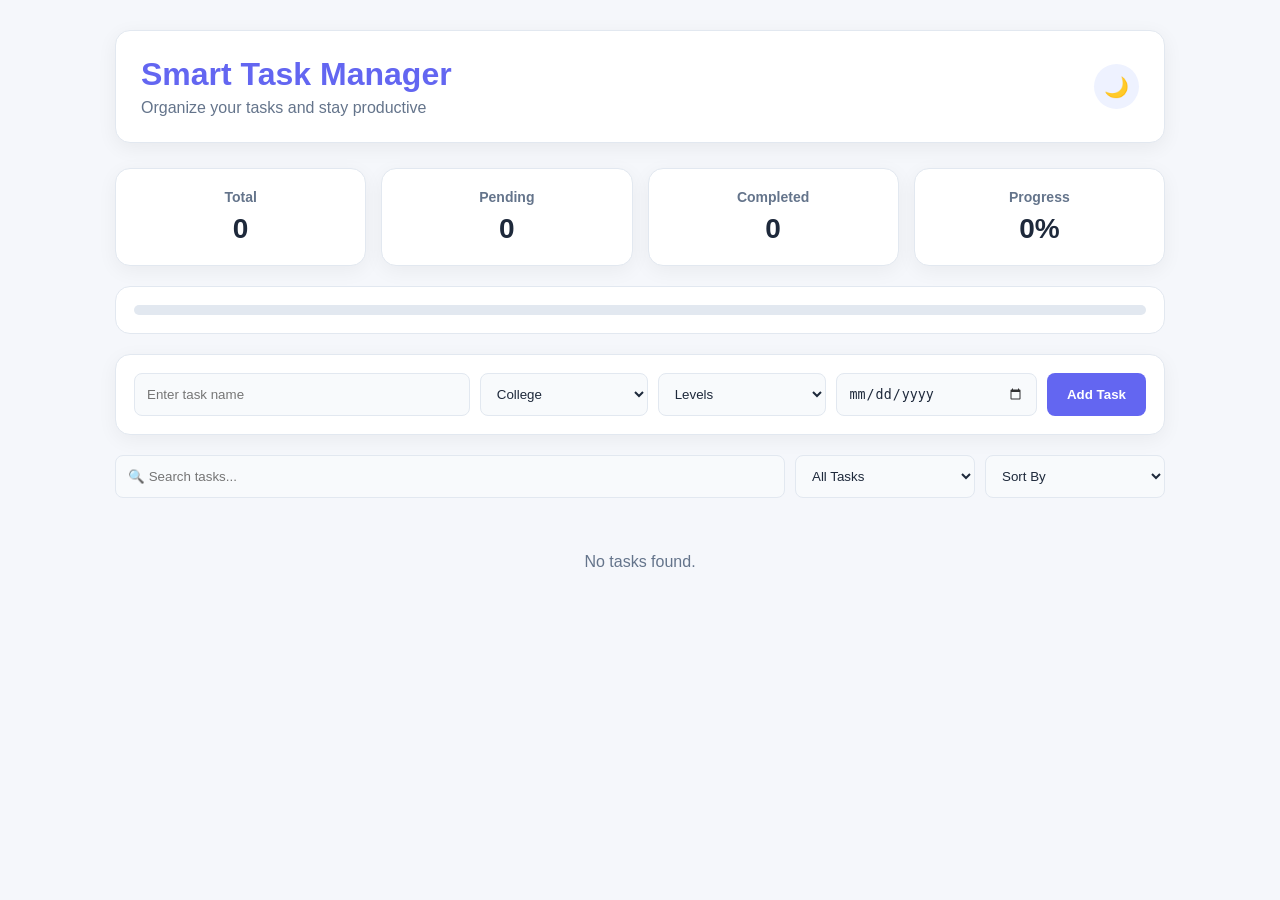
<file: index.html>
<!DOCTYPE html>
<html lang="en">
<head>
    <meta charset="UTF-8">
    <meta name="viewport" content="width=device-width, initial-scale=1.0">
    <title>Smart Task Manager</title>
    <link rel="stylesheet" href="style.css">
</head>

<body>

<div class="container">

    <header>
        <div>
            <h1>Smart Task Manager</h1>
            <p>Organize your tasks and stay productive</p>
        </div>
        <button id="themeBtn">🌙</button>
    </header>

    <section class="dashboard">
        <div class="card">
            <h3>Total</h3>
            <span id="totalTasks">0</span>
        </div>

        <div class="card">
            <h3>Pending</h3>
            <span id="pendingTasks">0</span>
        </div>

        <div class="card">
            <h3>Completed</h3>
            <span id="completedTasks">0</span>
        </div>

        <div class="card">
            <h3>Progress</h3>
            <span id="progress">0%</span>
        </div>
    </section>

    <section class="progress-box">
        <div class="progress-bar">
            <div id="progressFill"></div>
        </div>
    </section>

    <section class="form-box">

        <input type="text" id="taskInput" placeholder="Enter task name">

        <select id="category">
            <option value="College">College</option>
            <option value="Personal">Personal</option>
            <option value="Project">Project</option>
            <option value="Other">Other</option>
        </select>

        <select id="priority">
            <option selected>Levels</option>
            <option value="Low">Low</option>
            <option value="Medium" >Medium</option>
            <option value="High">High</option>
        </select>

        <input type="date" id="dueDate">

        <button id="addBtn">Add Task</button>

    </section>

    <section class="controls">

        <input type="text" id="searchInput" placeholder="🔍 Search tasks...">

        <select id="filter">
            <option value="all">All Tasks</option>
            <option value="pending">Pending</option>
            <option value="completed">Completed</option>
            <option value="high">High Priority</option>
        </select>

        <select id="sort">
            <option value="default">Sort By</option>
            <option value="priority">Priority</option>
            <option value="date">Due Date</option>
            <option value="name">Name</option>
        </select>

    </section>

    <section id="taskList"></section>

    <p id="emptyMessage">No tasks found.</p>

</div>
<script src="script.js"></script>

</body>
</html>
</file>
<file: style.css>
* {
    margin: 0;
    padding: 0;
    box-sizing: border-box;
}

:root {
    --primary: #6366f1;
    --bg: #f5f7fb;
    --card: #ffffff;
    --text: #1e293b;
    --muted: #64748b;
    --border: #e2e8f0;
}

body {
    min-height: 100vh;
    padding: 30px 15px;
    font-family: Arial, sans-serif;
    background: var(--bg);
    color: var(--text);
    transition: 0.3s;
}

.container {
    max-width: 1050px;
    margin: auto;
}

/* HEADER */

header {
    display: flex;
    justify-content: space-between;
    align-items: center;
    padding: 25px;
    margin-bottom: 25px;

    background: var(--card);
    border-radius: 15px;
    border: 1px solid var(--border);

    box-shadow: 0 5px 20px rgba(0, 0, 0, 0.06);
}

header h1 {
    color: var(--primary);
    font-size: 32px;
}

header p {
    color: var(--muted);
    margin-top: 6px;
}

#themeBtn {
    width: 45px;
    height: 45px;

    border: none;
    border-radius: 50%;

    background: #eef2ff;
    color: #4f46e5;

    font-size: 20px;
    cursor: pointer;
}

/* DASHBOARD */

.dashboard {
    display: grid;
    grid-template-columns: repeat(4, 1fr);
    gap: 15px;
    margin-bottom: 20px;
}

.card {
    padding: 20px;
    background: var(--card);

    border: 1px solid var(--border);
    border-radius: 15px;

    text-align: center;

    box-shadow: 0 5px 20px rgba(0, 0, 0, 0.05);
}

.card h3 {
    color: var(--muted);
    font-size: 14px;
}

.card span {
    display: block;
    margin-top: 8px;

    font-size: 28px;
    font-weight: bold;
}

/* PROGRESS */

.progress-box {
    padding: 18px;
    margin-bottom: 20px;

    background: var(--card);
    border-radius: 15px;
    border: 1px solid var(--border);
}

.progress-bar {
    height: 10px;

    background: #e2e8f0;
    border-radius: 10px;
    overflow: hidden;
}

#progressFill {
    height: 100%;
    width: 0%;

    background: var(--primary);
    border-radius: 10px;

    transition: 0.3s;
}

/* ADD TASK FORM */

.form-box {
    display: grid;
    grid-template-columns: 2fr 1fr 1fr 1.2fr auto;
    gap: 10px;

    padding: 18px;
    margin-bottom: 20px;

    background: var(--card);
    border: 1px solid var(--border);
    border-radius: 15px;

    box-shadow: 0 5px 20px rgba(0, 0, 0, 0.05);
}

/* INPUTS */

input,
select {
    width: 100%;
    padding: 12px;

    background: #f8fafc;
    color: var(--text);

    border: 1px solid var(--border);
    border-radius: 8px;

    outline: none;
}

input:focus,
select:focus {
    border-color: var(--primary);
}

/* DATE ICON */

input[type="date"] {
    color-scheme: light;
    cursor: pointer;
}

input[type="date"]::-webkit-calendar-picker-indicator {
    cursor: pointer;
    opacity: 0.8;
}

/* ADD BUTTON */

#addBtn {
    padding: 12px 20px;

    border: none;
    border-radius: 8px;

    background: var(--primary);
    color: white;

    font-weight: bold;
    cursor: pointer;
}

#addBtn:hover {
    background: #4f46e5;
}

/* SEARCH / FILTER */

.controls {
    display: grid;
    grid-template-columns: 1fr 180px 180px;
    gap: 10px;

    margin-bottom: 20px;
}

/* TASK */

.task {
    display: flex;
    align-items: center;
    gap: 15px;

    padding: 17px 20px;
    margin-bottom: 12px;

    background: var(--card);

    border: 1px solid var(--border);
    border-radius: 12px;

    box-shadow: 0 4px 15px rgba(0, 0, 0, 0.04);

    transition: 0.2s;
}

.task:hover {
    transform: translateY(-2px);
}

.task.completed {
    opacity: 0.55;
}

.task.completed .task-name {
    text-decoration: line-through;
}

.task-info {
    flex: 1;
}

.task-name {
    font-size: 16px;
    font-weight: bold;
}

.task-details {
    margin-top: 6px;
    color: var(--muted);
    font-size: 12px;
}

/* CHECKBOX */

.check {
    width: 20px;
    height: 20px;
    cursor: pointer;
    accent-color: var(--primary);
}

/* PRIORITY */

.priority {
    padding: 6px 11px;

    border-radius: 20px;

    font-size: 11px;
    font-weight: bold;
}

.High {
    background: #fee2e2;
    color: #dc2626;
}

.Medium {
    background: #fef3c7;
    color: #d97706;
}

.Low {
    background: #dcfce7;
    color: #16a34a;
}

/* BUTTONS */

.actions {
    display: flex;
    gap: 7px;
}

.actions button {
    border: none;
    padding: 8px 10px;
    border-radius: 7px;
    cursor: pointer;
}

.edit {
    background: #e0e7ff;
    color: #4f46e5;
}

.delete {
    background: #fee2e2;
    color: #dc2626;
}

.edit:hover {
    background: #6366f1;
    color: white;
}

.delete:hover {
    background: #dc2626;
    color: white;
}

/* EMPTY */

#emptyMessage {
    padding: 35px;
    text-align: center;
    color: var(--muted);
}

/* =================================
   SIMPLE DARK MODE
================================= */

body.dark {
    --bg: #121212;
    --card: #1e1e1e;
    --text: #f5f5f5;
    --muted: #a0a0a0;
    --border: #333333;

    background: #121212;
    color: #f5f5f5;
}

/* HEADER */

body.dark header {
    background: #1e1e1e;
    border-color: #333333;
    box-shadow: none;
}

body.dark header h1 {
    color: #818cf8;
}

body.dark header p {
    color: #a0a0a0;
}

/* THEME BUTTON */

body.dark #themeBtn {
    background: #2a2a2a;
    color: #fbbf24;
}

/* CARDS */

body.dark .card,
body.dark .progress-box,
body.dark .form-box,
body.dark .task {
    background: #1e1e1e;
    border-color: #333333;
    box-shadow: none;
}

/* INPUTS */

body.dark input,
body.dark select {
    background: #292929;
    color: #f5f5f5;
    border-color: #444444;
}

body.dark input::placeholder {
    color: #888888;
}

body.dark input:focus,
body.dark select:focus {
    border-color: #818cf8;
}

/* CALENDAR ICON */

body.dark input[type="date"] {
    color-scheme: dark;
}

body.dark input[type="date"]::-webkit-calendar-picker-indicator {
    opacity: 1;
    cursor: pointer;
}

/* PROGRESS */

body.dark .progress-bar {
    background: #333333;
}

body.dark #progressFill {
    background: #6366f1;
}

/* TASK */

body.dark .task:hover {
    border-color: #444444;
}

/* PRIORITY */

body.dark .High {
    background: #3b1d1d;
    color: #ff7b7b;
}

body.dark .Medium {
    background: #3b3018;
    color: #ffc44d;
}

body.dark .Low {
    background: #193522;
    color: #5ee58a;
}

/* BUTTONS */

body.dark .edit {
    background: #282b4a;
    color: #a5b4fc;
}

body.dark .delete {
    background: #3b2020;
    color: #ff8080;
}

body.dark .edit:hover {
    background: #6366f1;
    color: white;
}

body.dark .delete:hover {
    background: #dc2626;
    color: white;
}

/* MOBILE */

@media (max-width: 900px) {

    .dashboard {
        grid-template-columns: repeat(2, 1fr);
    }

    .form-box {
        grid-template-columns: 1fr 1fr;
    }

    #taskInput {
        grid-column: span 2;
    }

    #addBtn {
        padding: 12px;
    }

    .controls {
        grid-template-columns: 1fr 1fr;
    }

    #searchInput {
        grid-column: span 2;
    }
}

@media (max-width: 600px) {

    body {
        padding: 15px 10px;
    }

    header {
        padding: 20px;
    }

    header h1 {
        font-size: 24px;
    }

    .form-box {
        grid-template-columns: 1fr;
    }

    #taskInput {
        grid-column: auto;
    }

    .controls {
        grid-template-columns: 1fr;
    }

    #searchInput {
        grid-column: auto;
    }

    .task {
        flex-wrap: wrap;
    }

    .task-info {
        min-width: 60%;
    }

    .actions {
        margin-left: auto;
    }
}
</file>
<file: Task Manager/style.css>
* {
    margin: 0;
    padding: 0;
    box-sizing: border-box;
}

:root {
    --primary: #6366f1;
    --bg: #f5f7fb;
    --card: #ffffff;
    --text: #1e293b;
    --muted: #64748b;
    --border: #e2e8f0;
}

body {
    min-height: 100vh;
    padding: 30px 15px;
    font-family: Arial, sans-serif;
    background: var(--bg);
    color: var(--text);
    transition: 0.3s;
}

.container {
    max-width: 1050px;
    margin: auto;
}

/* HEADER */

header {
    display: flex;
    justify-content: space-between;
    align-items: center;
    padding: 25px;
    margin-bottom: 25px;

    background: var(--card);
    border-radius: 15px;
    border: 1px solid var(--border);

    box-shadow: 0 5px 20px rgba(0, 0, 0, 0.06);
}

header h1 {
    color: var(--primary);
    font-size: 32px;
}

header p {
    color: var(--muted);
    margin-top: 6px;
}

#themeBtn {
    width: 45px;
    height: 45px;

    border: none;
    border-radius: 50%;

    background: #eef2ff;
    color: #4f46e5;

    font-size: 20px;
    cursor: pointer;
}

/* DASHBOARD */

.dashboard {
    display: grid;
    grid-template-columns: repeat(4, 1fr);
    gap: 15px;
    margin-bottom: 20px;
}

.card {
    padding: 20px;
    background: var(--card);

    border: 1px solid var(--border);
    border-radius: 15px;

    text-align: center;

    box-shadow: 0 5px 20px rgba(0, 0, 0, 0.05);
}

.card h3 {
    color: var(--muted);
    font-size: 14px;
}

.card span {
    display: block;
    margin-top: 8px;

    font-size: 28px;
    font-weight: bold;
}

/* PROGRESS */

.progress-box {
    padding: 18px;
    margin-bottom: 20px;

    background: var(--card);
    border-radius: 15px;
    border: 1px solid var(--border);
}

.progress-bar {
    height: 10px;

    background: #e2e8f0;
    border-radius: 10px;
    overflow: hidden;
}

#progressFill {
    height: 100%;
    width: 0%;

    background: var(--primary);
    border-radius: 10px;

    transition: 0.3s;
}

/* ADD TASK FORM */

.form-box {
    display: grid;
    grid-template-columns: 2fr 1fr 1fr 1.2fr auto;
    gap: 10px;

    padding: 18px;
    margin-bottom: 20px;

    background: var(--card);
    border: 1px solid var(--border);
    border-radius: 15px;

    box-shadow: 0 5px 20px rgba(0, 0, 0, 0.05);
}

/* INPUTS */

input,
select {
    width: 100%;
    padding: 12px;

    background: #f8fafc;
    color: var(--text);

    border: 1px solid var(--border);
    border-radius: 8px;

    outline: none;
}

input:focus,
select:focus {
    border-color: var(--primary);
}

/* DATE ICON */

input[type="date"] {
    color-scheme: light;
    cursor: pointer;
}

input[type="date"]::-webkit-calendar-picker-indicator {
    cursor: pointer;
    opacity: 0.8;
}

/* ADD BUTTON */

#addBtn {
    padding: 12px 20px;

    border: none;
    border-radius: 8px;

    background: var(--primary);
    color: white;

    font-weight: bold;
    cursor: pointer;
}

#addBtn:hover {
    background: #4f46e5;
}

/* SEARCH / FILTER */

.controls {
    display: grid;
    grid-template-columns: 1fr 180px 180px;
    gap: 10px;

    margin-bottom: 20px;
}

/* TASK */

.task {
    display: flex;
    align-items: center;
    gap: 15px;

    padding: 17px 20px;
    margin-bottom: 12px;

    background: var(--card);

    border: 1px solid var(--border);
    border-radius: 12px;

    box-shadow: 0 4px 15px rgba(0, 0, 0, 0.04);

    transition: 0.2s;
}

.task:hover {
    transform: translateY(-2px);
}

.task.completed {
    opacity: 0.55;
}

.task.completed .task-name {
    text-decoration: line-through;
}

.task-info {
    flex: 1;
}

.task-name {
    font-size: 16px;
    font-weight: bold;
}

.task-details {
    margin-top: 6px;
    color: var(--muted);
    font-size: 12px;
}

/* CHECKBOX */

.check {
    width: 20px;
    height: 20px;
    cursor: pointer;
    accent-color: var(--primary);
}

/* PRIORITY */

.priority {
    padding: 6px 11px;

    border-radius: 20px;

    font-size: 11px;
    font-weight: bold;
}

.High {
    background: #fee2e2;
    color: #dc2626;
}

.Medium {
    background: #fef3c7;
    color: #d97706;
}

.Low {
    background: #dcfce7;
    color: #16a34a;
}

/* BUTTONS */

.actions {
    display: flex;
    gap: 7px;
}

.actions button {
    border: none;
    padding: 8px 10px;
    border-radius: 7px;
    cursor: pointer;
}

.edit {
    background: #e0e7ff;
    color: #4f46e5;
}

.delete {
    background: #fee2e2;
    color: #dc2626;
}

.edit:hover {
    background: #6366f1;
    color: white;
}

.delete:hover {
    background: #dc2626;
    color: white;
}

/* EMPTY */

#emptyMessage {
    padding: 35px;
    text-align: center;
    color: var(--muted);
}

/* =================================
   SIMPLE DARK MODE
================================= */

body.dark {
    --bg: #121212;
    --card: #1e1e1e;
    --text: #f5f5f5;
    --muted: #a0a0a0;
    --border: #333333;

    background: #121212;
    color: #f5f5f5;
}

/* HEADER */

body.dark header {
    background: #1e1e1e;
    border-color: #333333;
    box-shadow: none;
}

body.dark header h1 {
    color: #818cf8;
}

body.dark header p {
    color: #a0a0a0;
}

/* THEME BUTTON */

body.dark #themeBtn {
    background: #2a2a2a;
    color: #fbbf24;
}

/* CARDS */

body.dark .card,
body.dark .progress-box,
body.dark .form-box,
body.dark .task {
    background: #1e1e1e;
    border-color: #333333;
    box-shadow: none;
}

/* INPUTS */

body.dark input,
body.dark select {
    background: #292929;
    color: #f5f5f5;
    border-color: #444444;
}

body.dark input::placeholder {
    color: #888888;
}

body.dark input:focus,
body.dark select:focus {
    border-color: #818cf8;
}

/* CALENDAR ICON */

body.dark input[type="date"] {
    color-scheme: dark;
}

body.dark input[type="date"]::-webkit-calendar-picker-indicator {
    opacity: 1;
    cursor: pointer;
}

/* PROGRESS */

body.dark .progress-bar {
    background: #333333;
}

body.dark #progressFill {
    background: #6366f1;
}

/* TASK */

body.dark .task:hover {
    border-color: #444444;
}

/* PRIORITY */

body.dark .High {
    background: #3b1d1d;
    color: #ff7b7b;
}

body.dark .Medium {
    background: #3b3018;
    color: #ffc44d;
}

body.dark .Low {
    background: #193522;
    color: #5ee58a;
}

/* BUTTONS */

body.dark .edit {
    background: #282b4a;
    color: #a5b4fc;
}

body.dark .delete {
    background: #3b2020;
    color: #ff8080;
}

body.dark .edit:hover {
    background: #6366f1;
    color: white;
}

body.dark .delete:hover {
    background: #dc2626;
    color: white;
}

/* MOBILE */

@media (max-width: 900px) {

    .dashboard {
        grid-template-columns: repeat(2, 1fr);
    }

    .form-box {
        grid-template-columns: 1fr 1fr;
    }

    #taskInput {
        grid-column: span 2;
    }

    #addBtn {
        padding: 12px;
    }

    .controls {
        grid-template-columns: 1fr 1fr;
    }

    #searchInput {
        grid-column: span 2;
    }
}

@media (max-width: 600px) {

    body {
        padding: 15px 10px;
    }

    header {
        padding: 20px;
    }

    header h1 {
        font-size: 24px;
    }

    .form-box {
        grid-template-columns: 1fr;
    }

    #taskInput {
        grid-column: auto;
    }

    .controls {
        grid-template-columns: 1fr;
    }

    #searchInput {
        grid-column: auto;
    }

    .task {
        flex-wrap: wrap;
    }

    .task-info {
        min-width: 60%;
    }

    .actions {
        margin-left: auto;
    }
}
</file>
